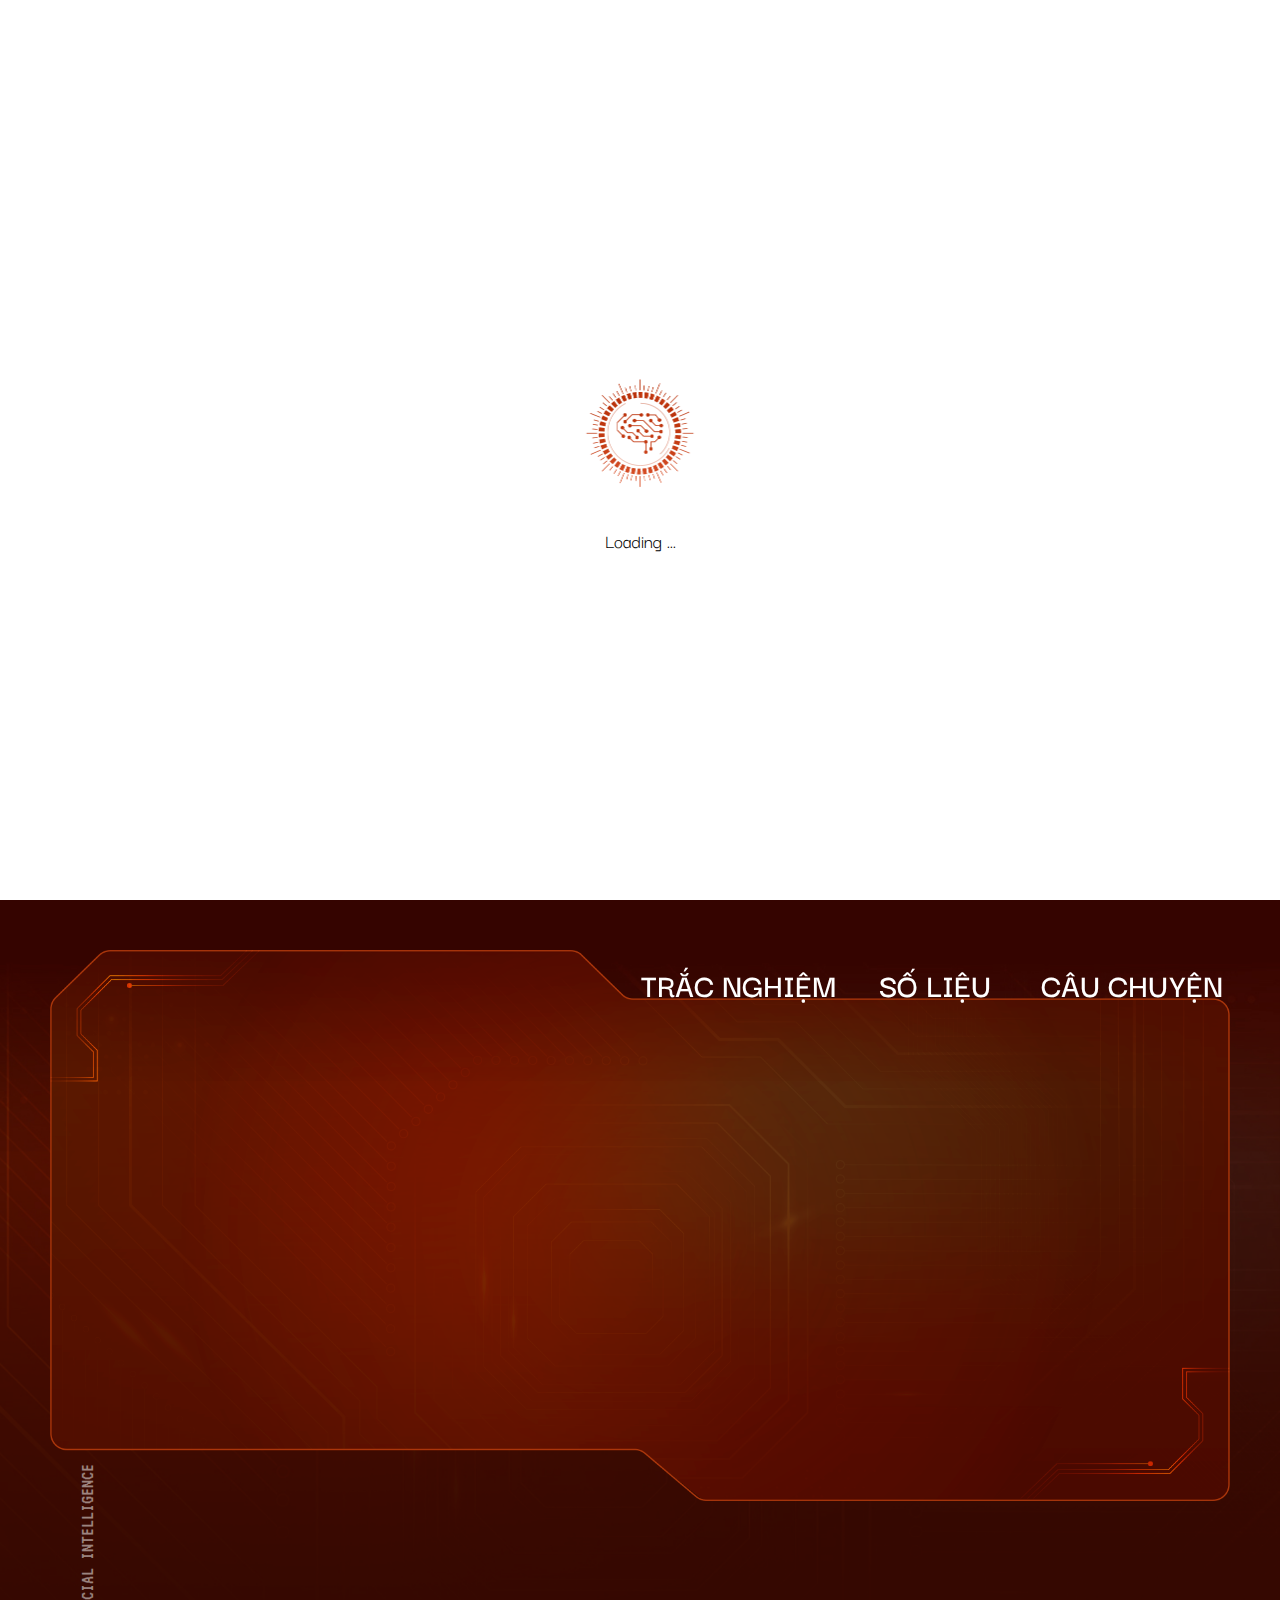
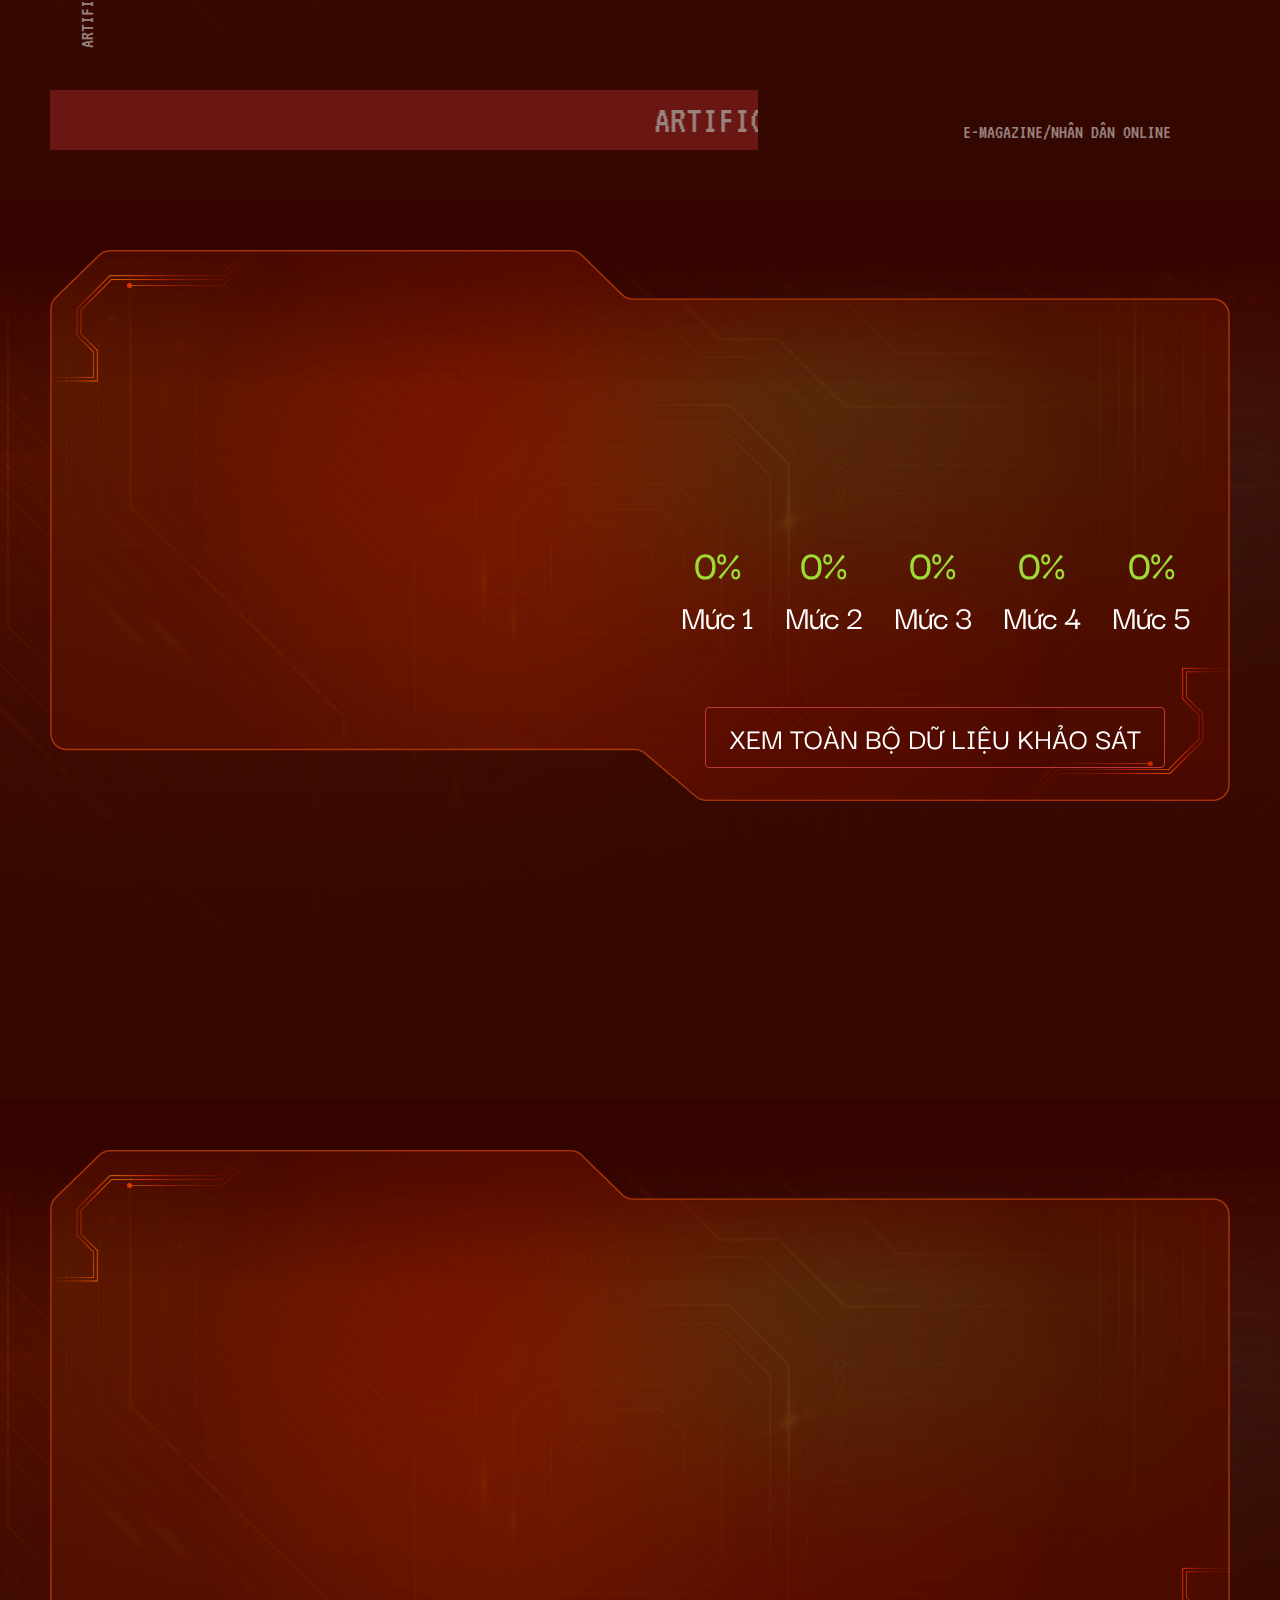
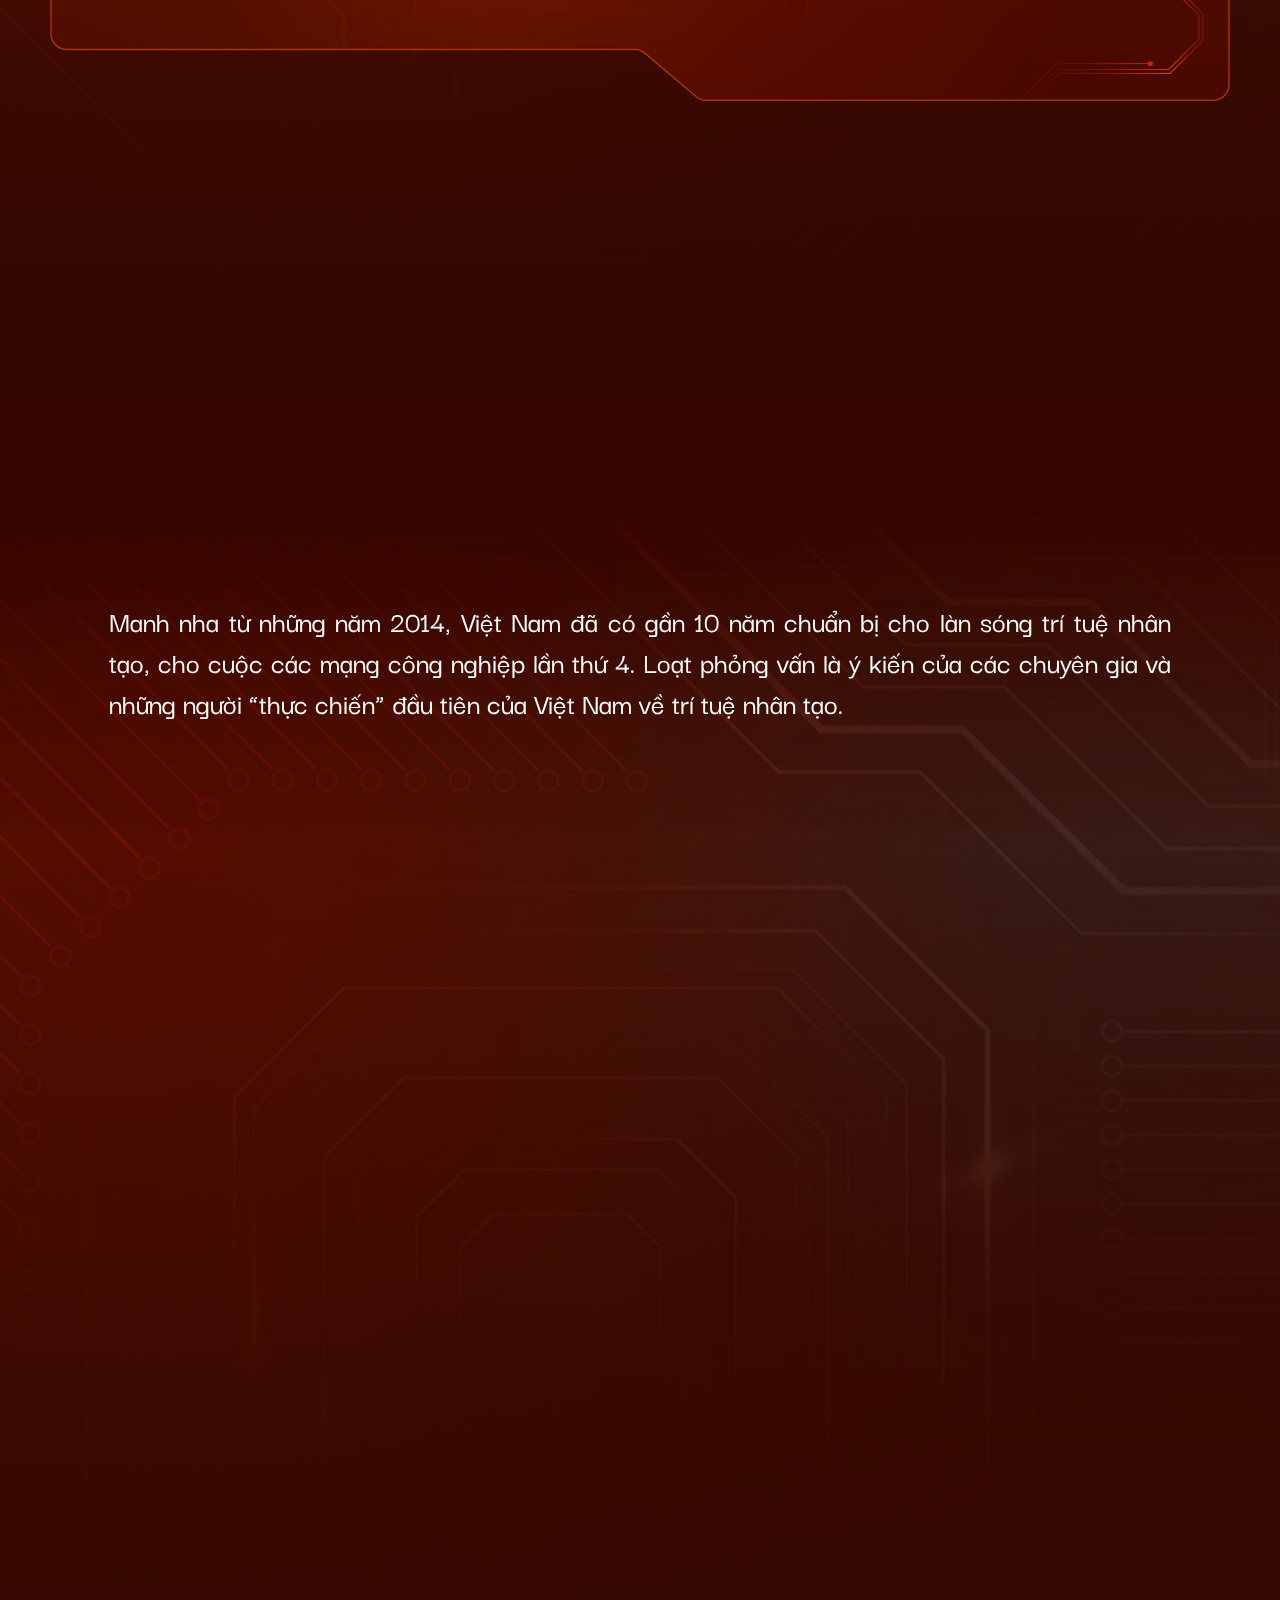
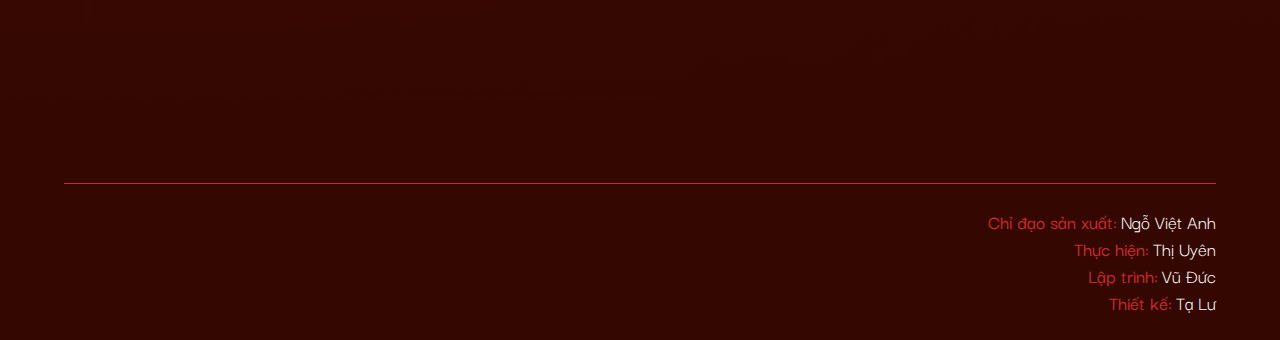
<file: index.html>
<!DOCTYPE html>
<!--[if lt IE 7]>      <html class="no-js lt-ie9 lt-ie8 lt-ie7"> <![endif]-->
<!--[if IE 7]>         <html class="no-js lt-ie9 lt-ie8"> <![endif]-->
<!--[if IE 8]>         <html class="no-js lt-ie9"> <![endif]-->
<!--[if gt IE 8]>      <html class="no-js"> <!--<![endif]-->
<html>
    <head>
        <meta charset="utf-8">
        <meta http-equiv="X-UA-Compatible" content="IE=edge">
        <title>Artificial Intelligence</title>
        <meta name="description" content="">
        <meta name="viewport" content="width=device-width, initial-scale=1">
        <link rel="preconnect" href="https://fonts.googleapis.com">
        <link rel="shortcut icon" href="./images/favicon.ico" type="image/x-icon">
        <link rel="preconnect" href="https://fonts.gstatic.com" crossorigin>
        <link href="https://fonts.googleapis.com/css2?family=Darker+Grotesque:wght@300;400;500;700&display=swap" rel="stylesheet">
        <link rel="stylesheet" href="https://unpkg.com/aos@next/dist/aos.css" />
        <link rel="stylesheet" href="css/font.css">
        <link rel="stylesheet" href="css/style.css">
        <link rel="stylesheet" href="css/responsive.css">
        <meta property="og:image" content="https://nhandan.vn/megastory/tri-tue-nhan-tao-viet-nam/images/cover.jpg" />
        <meta property="og:image:type" content="image/jpeg" />
        <meta property="og:image:width" content="600" />
        <meta property="og:image:height" content="315" />
        <meta property="og:image:alt" content="Artificial Intelligence" />
        
    </head>
    <body>
        <!--[if lt IE 7]>
            <p class="browsehappy">You are using an <strong>outdated</strong> browser. Please <a href="#">upgrade your browser</a> to improve your experience.</p>
        <![endif]-->

        
        <div class="loading ld">
            <div id="loading">
                <img id="brain" src="./images/Brain.png" alt="">
                <img id="circle" src="./images/Circle.png" alt="">
                <span class="ld">Loading ...</span>
            </div>
        </div>
        <div class="loading click" onclick="start()">
            <div id="loading">
                <img id="brain" src="./images/Brain.png" alt="">
                <img id="circle" src="./images/Circle.png" alt="">
                <span class="click">Click để bắt đầu</span>
            </div>
        </div>

        <div class="music">
            <img id="pause" src="./images/pause.svg" alt="">
            <img id="play" src="./images/play.svg" alt="">

            <div id="fb-root"></div>
            <script async defer crossorigin="anonymous"
                src="https://connect.facebook.net/vi_VN/sdk.js#xfbml=1&version=v14.0&appId=1670362423264322&autoLogAppEvents=1"
                nonce="Qkr5bZrW"></script>
            <div class="fb-share-button" data-href="https://nhandan.vn/megastory/tri-tue-nhan-tao-viet-nam/" data-layout="button_count"
                data-size="small"><a target="_blank"
                    href="https://www.facebook.com/sharer/sharer.php?u=https%3A%2F%2Fnhandan.vn%2Fmegastory%2Ftri-tue-nhan-tao-viet-nam%2F&amp;src=sdkpreparse"
                    class="fb-xfbml-parse-ignore">Share</a></div>
        </div>
        <div class=""></div>
        <div class="layout l1">
            

            <div class="wrapper">
                <img src="./images/box.png" class="layout-bg l1" alt="" srcset="">
                <div class="abso-1">Artificial Intelligence</div>
                <div class="abso-2">E-MAGAZINE/NHÂN DÂN ONLINE</div>
                <marquee class="abso-3" scrollamount="10">Artificial Intelligence . Trí tuệ nhân tạo . Artificial Intelligence . Trí tuệ nhân tạo . Artificial Intelligence . Trí tuệ nhân tạo</marquee>

                <div class="wrapper-content l1">
                    <div class="header">
                        <div class="menu">
                            <div class="menu-item"><a href="#tracnghiem" class="text">Trắc nghiệm</a></div>
                            <div class="menu-item"><a href="#solieu" class="text">Số liệu</a></div>
                            <div class="menu-item"><a href="#cauchuyen" class="text">Câu chuyện</a></div>
                        </div>
                    </div>

                    <div class="body-content">
                        <div class="body-left">
                            <div>
                                <div class="title-p1" data-aos="fade-up" data-aos-duration="1000">Trí tuệ</div>
                                <div class="title-p1" data-aos="fade-up" data-aos-duration="1500">Nhân tạo</div>
                                <div class="title-p1 p2" data-aos="fade-up" data-aos-duration="2000">Việt Nam</div>
                            </div>
                        </div>
                        <div class="body-right">
                            <img src="./images/a2.png" class="image-1" data-aos="zoom-in" data-aos-duration="1000" alt="" srcset="">
                            <img src="./images/a1.png" class="image-2" data-aos="zoom-in" data-aos-duration="1500" alt="" srcset="">
                        </div>
                    </div>
                </div>
            </div>
        </div>
        
        <div class="layout l2" id="tracnghiem">

            <div class="wrapper">
                <img src="./images/box.png" class="layout-bg" alt="" srcset="">

                <div class="wrapper-content l2 wrapper-2">
                    <div class="body-content l2">
                        <div class="body-title l2" data-aos="fade-up" data-aos-duration="1000">Trắc nghiệm</div>
                        <div class="body-left l2">
                            <div class="title-survey" data-aos="fade-up" data-aos-duration="1500">Đánh giá mức độ từ 1 - 5</div>
                            <div id="question-survey" class="question-survey l2" data-aos="fade-up" data-aos-duration="2000">Bạn hiểu rõ trí tuệ nhân tạo là gì?</div>
                            <div class="survey">
                                <div class="survey-item" data-aos="fade-up" data-aos-duration="2000"><img src="./images/sad.png" alt=""></div>
                                <div class="survey-item" data-aos="fade-up" data-aos-duration="2000"><div data-id="0" class="item-choose active"></div></div>
                                <div class="survey-item" data-aos="fade-up" data-aos-duration="2000"><div data-id="1" class="item-choose"></div></div>
                                <div class="survey-item" data-aos="fade-up" data-aos-duration="2000"><div data-id="2" class="item-choose"></div></div>
                                <div class="survey-item" data-aos="fade-up" data-aos-duration="2000"><div data-id="3" class="item-choose"></div></div>
                                <div class="survey-item" data-aos="fade-up" data-aos-duration="2000"><div data-id="4" class="item-choose"></div></div>
                                <div class="survey-item" data-aos="fade-up" data-aos-duration="2000"><img src="./images/happy.png" alt=""></div>
                            </div>
                            <div id="submitSurvey" class="button-survey" data-aos="fade-up" data-aos-duration="2000" onclick="submitSurvey()">
                                <span>Gửi</span>
                                <div class="loader"></div>
                            </div>
                            <div id="nextSurvey" class="button-survey" data-aos="fade-up" data-aos-duration="2000" onclick="nextSurvey()">Tiếp</div>
                        </div>
                        <div class="body-right l2">
                            <div class="chart">
                                <div class="chart-item">
                                    <div class="chart-percent">0%</div>
                                    <div class="chart-value"></div>
                                    <div class="chart-title">Mức 1</div>
                                </div>
                                <div class="chart-item">
                                    <div class="chart-percent">0%</div>
                                    <div class="chart-value"></div>
                                    <div class="chart-title">Mức 2</div>
                                </div>
                                <div class="chart-item">
                                    <div class="chart-percent">0%</div>
                                    <div class="chart-value"></div>
                                    <div class="chart-title">Mức 3</div>
                                </div>
                                <div class="chart-item">
                                    <div class="chart-percent">0%</div>
                                    <div class="chart-value"></div>
                                    <div class="chart-title">Mức 4</div>
                                </div>
                                <div class="chart-item">
                                    <div class="chart-percent">0%</div>
                                    <div class="chart-value"></div>
                                    <div class="chart-title">Mức 5</div>
                                </div>
                            </div>
                            <a target="_blank" href="khaosat.html" class="chart-button">Xem toàn bộ dữ liệu khảo sát</a>
                        </div>
                    </div>
                </div>
            </div>
        </div>

        <div class="layout l3" id="solieu">
            

            <div class="wrapper">
                <img src="./images/box.png" class="layout-bg" alt="" srcset="">

                <div class="wrapper-content l3 wrapper-2">
                    <div class="body-content l3">
                        <div class="body-title l3" data-aos="fade-up" data-aos-duration="1000">Số liệu</div>
                        <div class="body-left">
                            <div class="wrapper-data" data-aos="fade-up" data-aos-duration="1500">
                                <div class="title-data">Năm 2022</div>
                                <div class="data">
                                    <div class="data-item">
                                        <img src="./images/sl1.png" alt="" srcset="">
                                        <div class="data-item-info">
                                            <div class="info-content">Doanh thu lĩnh vực</div>
                                            <div class="info-content">Công nghệ thông tin</div>
                                            <div class="info-number">148 tỷ USD</div>
                                            <div class="info-more">(tăng 8,7% so với năm 2021)</div>
                                        </div>
                                    </div>
                                    <div class="data-item">
                                        <img src="./images/sl2.png" alt="" srcset="">
                                        <div class="data-item-info">
                                            <div class="info-content">Số lượng doanh nghiệp</div>
                                            <div class="info-content">công nghệ số đăng kí</div>
                                            <div class="info-number">70.000</div>
                                            <div class="info-more">(tăng 9,5% so với năm 2021)</div>
                                        </div>
                                    </div>
                                </div>
                            </div>
                            <div class="wrapper-data" data-aos="fade-up" data-aos-duration="1500">
                                <div class="title-data">Ước tính</div>
                                <div class="data">
                                    <div class="data-item">
                                        <img src="./images/sl3.png" alt="" srcset="">
                                        <div class="data-item-info">
                                            <div class="info-content">Doanh thu lĩnh vực</div>
                                            <div class="info-content">Công nghệ thông tin</div>
                                            <div class="info-number">148 tỷ USD</div>
                                            <div class="info-more">(tăng 8,7% so với năm 2021)</div>
                                        </div>
                                    </div>
                                    <div class="data-item sl1">
                                        <img src="./images/sl0.png" alt="" srcset="">
                                        <div class="data-item-info sl1">
                                            <div class="info-number">&lt;2000 người</div>
                                            <div class="info-content">trong lĩnh vực</div>
                                            <div class="info-content">liên quan đến AI</div>
                                            <div class="info-number">&lt;300 người</div>
                                            <div class="info-content">được coi là</div>
                                            <div class="info-content">chuyên gia về AI</div>
                                        </div>
                                    </div>
                                </div>
                            </div>
                        </div>
                        <div class="body-right">
                            <div class="wrapper-data" data-aos="fade-up" data-aos-duration="1500">
                                <div class="title-data">Phấn đấu đến năm 2025</div>
                                <div class="data">
                                    <div class="data-item">
                                        <img src="./images/sl4.png" alt="" srcset="">
                                        <div class="data-item-info">
                                            <div class="info-content">Kinh tế số</div>
                                            <div class="info-content">chiếm khoảng</div>
                                            <div class="info-number">20% GDP</div>
                                            <div class="info-more"></div>
                                        </div>
                                    </div>
                                    <div class="data-item">
                                        <img src="./images/sl5.png" alt="" srcset="">
                                        <div class="data-item-info">
                                            <div class="info-content">Tỷ trọng kinh tế số trong</div>
                                            <div class="info-content">từng ngành, lĩnh vực đạt</div>
                                            <div class="info-number">tối thiếu 10%</div>
                                            <div class="info-more"></div>
                                        </div>
                                    </div>
                                </div>
                            </div>
                            <div class="wrapper-data" data-aos="fade-up" data-aos-duration="1500">
                                <div class="title-data">Chỉ số sẵn sáng AI của chính phủ năm 2022</div>
                                <div class="data">
                                    <div class="data-item">
                                        <img src="./images/sl6.png" alt="" srcset="">
                                        <div class="data-item-info sl2">
                                            <div class="info-content">Xếp hạng toàn cầu</div>
                                            <div class="info-number">55/181</div>
                                        </div>
                                    </div>
                                    <div class="data-item">
                                        <img src="./images/sl7.png" alt="" srcset="">
                                        <div class="data-item-info sl2">
                                            <div class="info-content">Xếp hạng trong ASEAN</div>
                                            <div class="info-number">6/10</div>
                                        </div>
                                    </div>
                                </div>
                            </div>
                        </div>
                    </div>
                </div>
            </div>
        </div>
        
        <div class="layout ll" id="cauchuyen">
            

            <div class="wrapper">
                <div class="wrapper-content wrapper-3">
                    <div class="body-content l4">
                        <div class="body-title l4" data-aos="fade-up" data-aos-duration="1000">Câu chuyện</div>
                        <div class="story">
                            <div class="svg-title">Manh nha từ những năm 2014, Việt Nam đã có gần 10 năm chuẩn bị cho làn sóng trí tuệ nhân tạo, cho cuộc các mạng công nghiệp lần thứ 4. Loạt phỏng vấn là ý kiến của các chuyên gia và những người “thực chiến” đầu tiên của Việt Nam về trí tuệ nhân tạo.</div>
                        
                            <a target="_blank" href="https://special.nhandan.vn/viettel-tri-tue-nhan-tao/index.html" data-aos="fade-up" data-aos-duration="1000" class="story-item">
                                <div class="story-item-img">
                                    <img src="./images/nv/1.png" alt="" srcset="">
                                </div>
                                <div class="story-title">
                                    <div class="story-40">Nguyễn Mạnh Quý</div>
                                    <div class="story-30">Giám đốc Viettel Cyberspace</div>
                                </div>
                            </a>
                            <a target="_blank" href="https://special.nhandan.vn/microsoft-tri-tue-nhan-tao/index.html" data-aos="fade-up" data-aos-duration="1000"  class="story-item">
                                <div class="story-item-img">
                                    <img src="./images/nv/2.png" alt="" srcset="">
                                </div>
                                <div class="story-title">
                                    <div class="story-40">Phùng Việt Thắng</div>
                                    <div class="story-30">Giám đốc Kinh doanh, Khối khu vực công và doanh nghiệp lớn</div>
                                    <div class="story-30">Microsoft Việt Nam</div>
                                </div>
                            </a>
                            <a target="_blank" href="https://special.nhandan.vn/bkav-tri-tue-nhan-tao/index.html" data-aos="fade-up" data-aos-duration="1000" class="story-item">
                                <div class="story-item-img">
                                    <img src="./images/nv/3.png" alt="" srcset="">
                                </div>
                                <div class="story-title">
                                    <div class="story-40">Nguyễn Tử Quảng</div>
                                    <div class="story-30">Tổng Giám đốc BKAV</div>
                                </div>
                            </a>
                            <a target="_blank" href="https://special.nhandan.vn/tri-tue-nhan-tao-vin-big-data/index.html" data-aos="fade-up" data-aos-duration="1000" class="story-item">
                                <div class="story-item-img">
                                    <img src="./images/nv/4.png" alt="" srcset="">
                                </div>
                                <div class="story-title">
                                    <div class="story-40">Đào Đức Minh</div>
                                    <div class="story-30">Tổng Giám đốc Công ty Cổ phần VinBigData</div>
                                </div>
                            </a>
                            <a target="_blank" href="https://special.nhandan.vn/vinai-tri-tue-nhan-tao/index.html" data-aos="fade-up" data-aos-duration="1000" class="story-item">
                                <div class="story-item-img">
                                    <img src="./images/nv/5.png" alt="" srcset="">
                                </div>
                                <div class="story-title">
                                    <div class="story-40">Bùi Hải Hưng</div>
                                    <div class="story-30">Tổng Giám đốc Công ty VinAI</div>
                                </div>
                            </a>
                            <a target="_blank" href="https://special.nhandan.vn/tri-tue-nhan-tao-viet-nam/index.html" data-aos="fade-up" data-aos-duration="1000" class="story-item">
                                <div class="story-item-img">
                                    <img src="./images/nv/6.png" alt="" srcset="">
                                </div>
                                <div class="story-title">
                                    <div class="story-40">Trí tuệ nhân tạo Việt Nam</div>
                                </div>
                            </a>
                        </div>

                    </div>
                    
                </div>
            </div>

            <div class="footer">
                <div class="ft">
                    <div class="ft-name">Chỉ đạo sản xuất:</div>
                    <div class="ft-value">Ngỗ Việt Anh</div>
                </div>
                <div class="ft">
                    <div class="ft-name">Thực hiện:</div>
                    <div class="ft-value">Thị Uyên</div>
                </div>
                <div class="ft">
                    <div class="ft-name">Lập trình:</div>
                    <div class="ft-value">Vũ Đức</div>
                </div>
                <div class="ft">
                    <div class="ft-name">Thiết kế:</div>
                    <div class="ft-value">Tạ Lư</div>
                </div>
            </div>
        </div>



        

        <script src="https://cdnjs.cloudflare.com/ajax/libs/jquery/3.6.0/jquery.min.js"></script>
        <script src="https://unpkg.com/aos@next/dist/aos.js"></script>
        <script src="https://d3js.org/d3.v4.min.js"></script>
        <script src="js/script.js" async defer></script>
    </body>
</html>
</file>
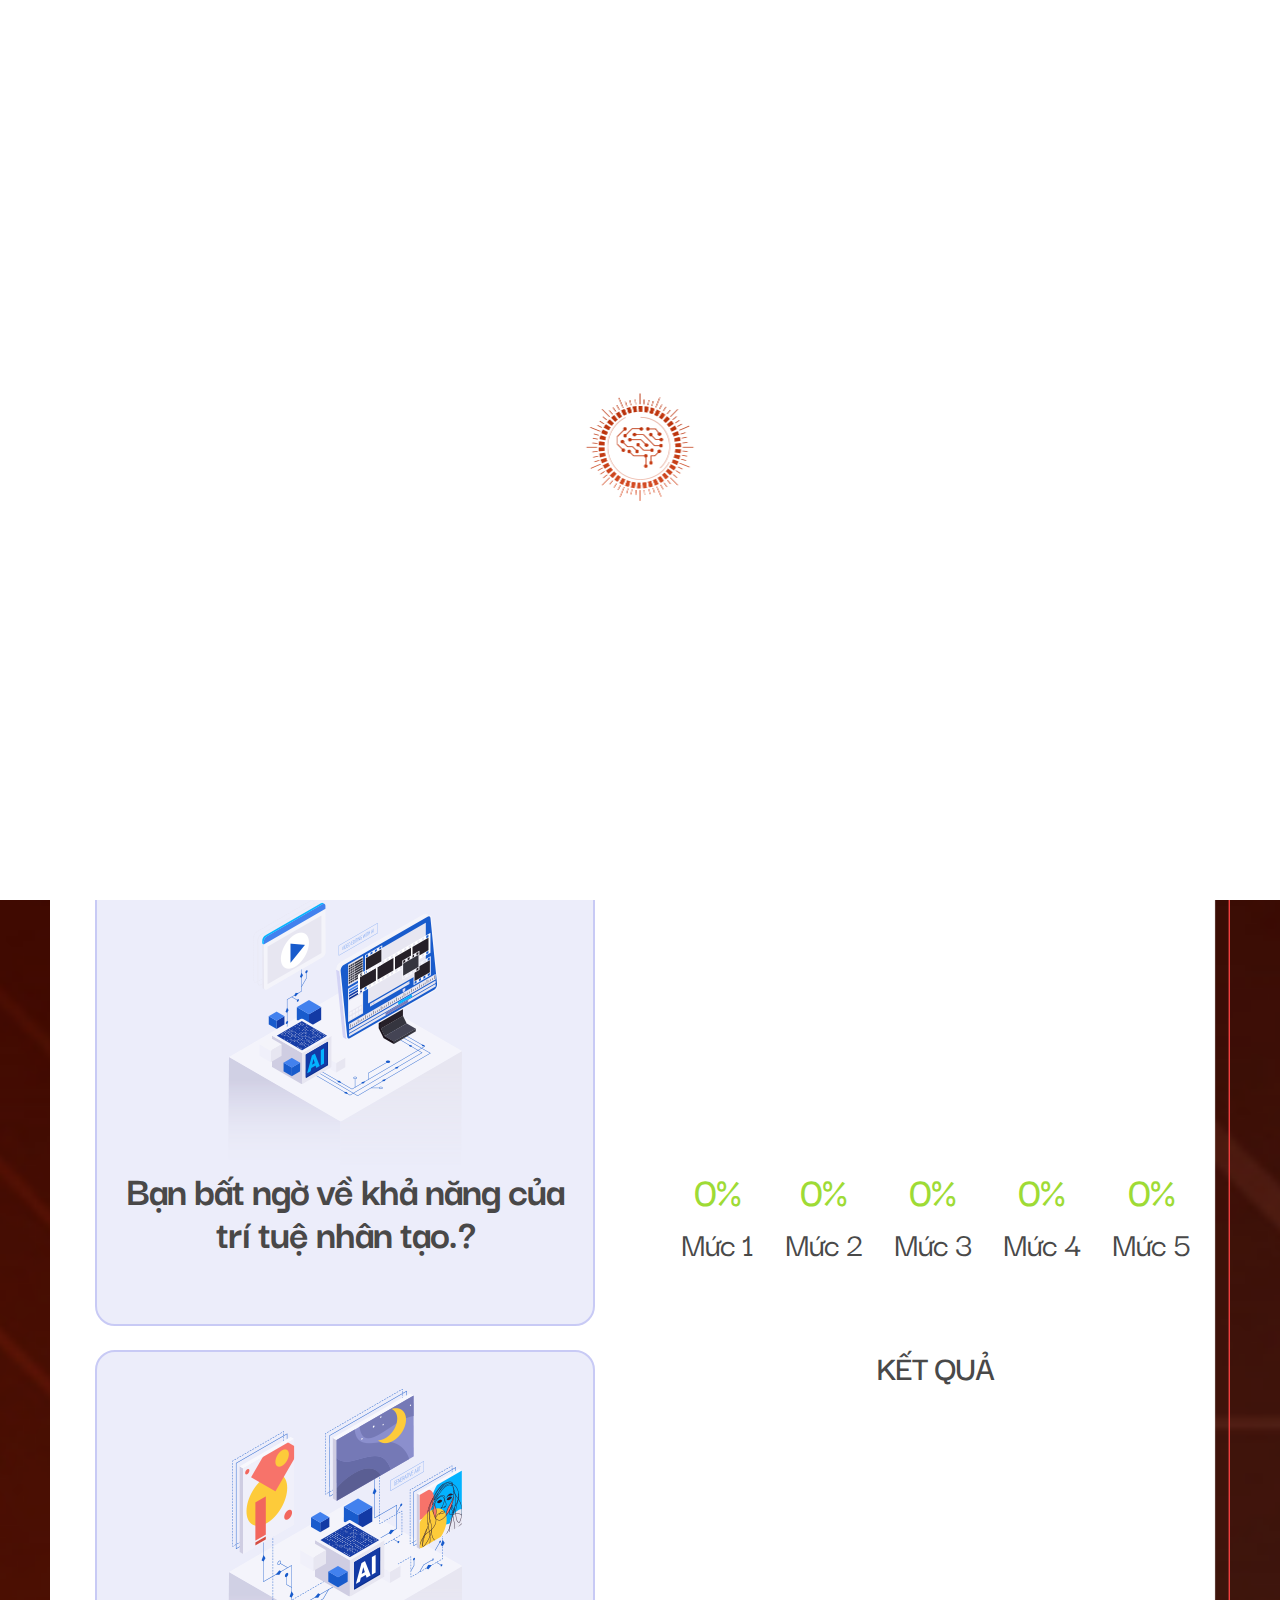
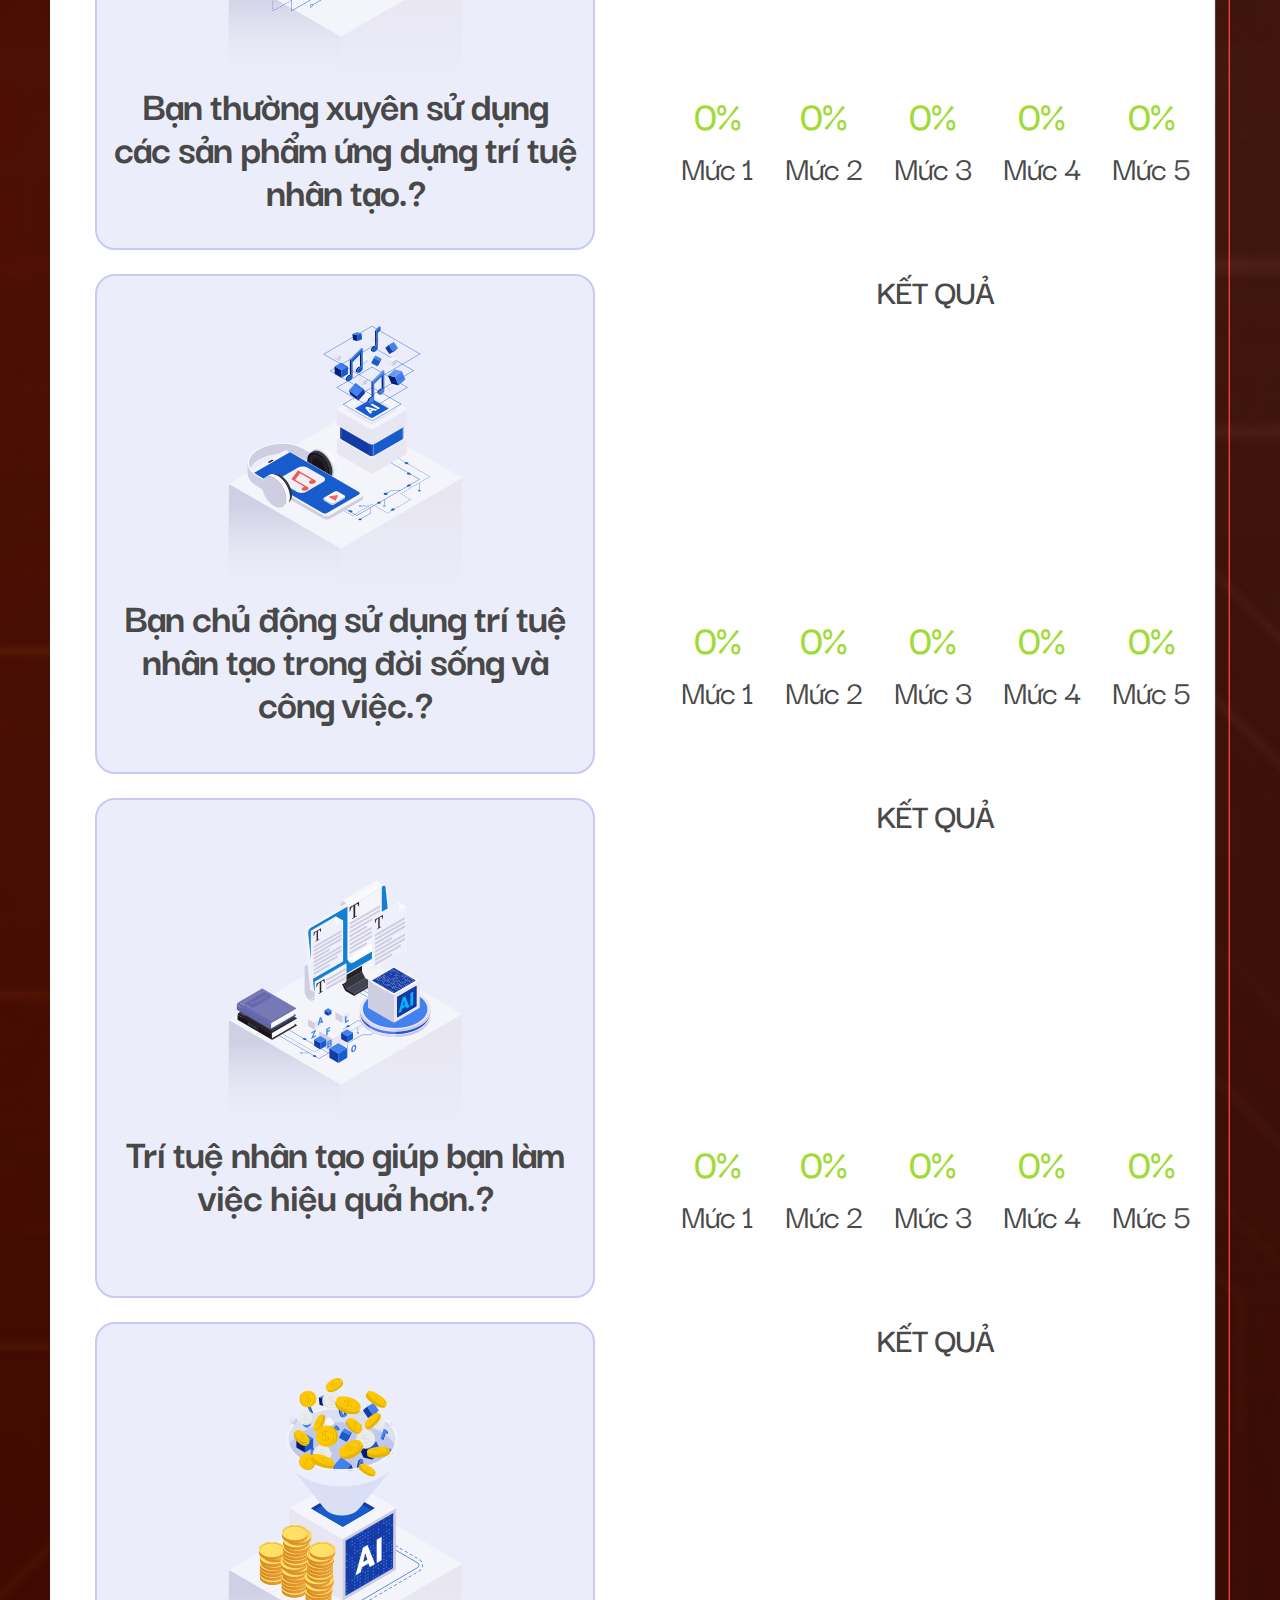
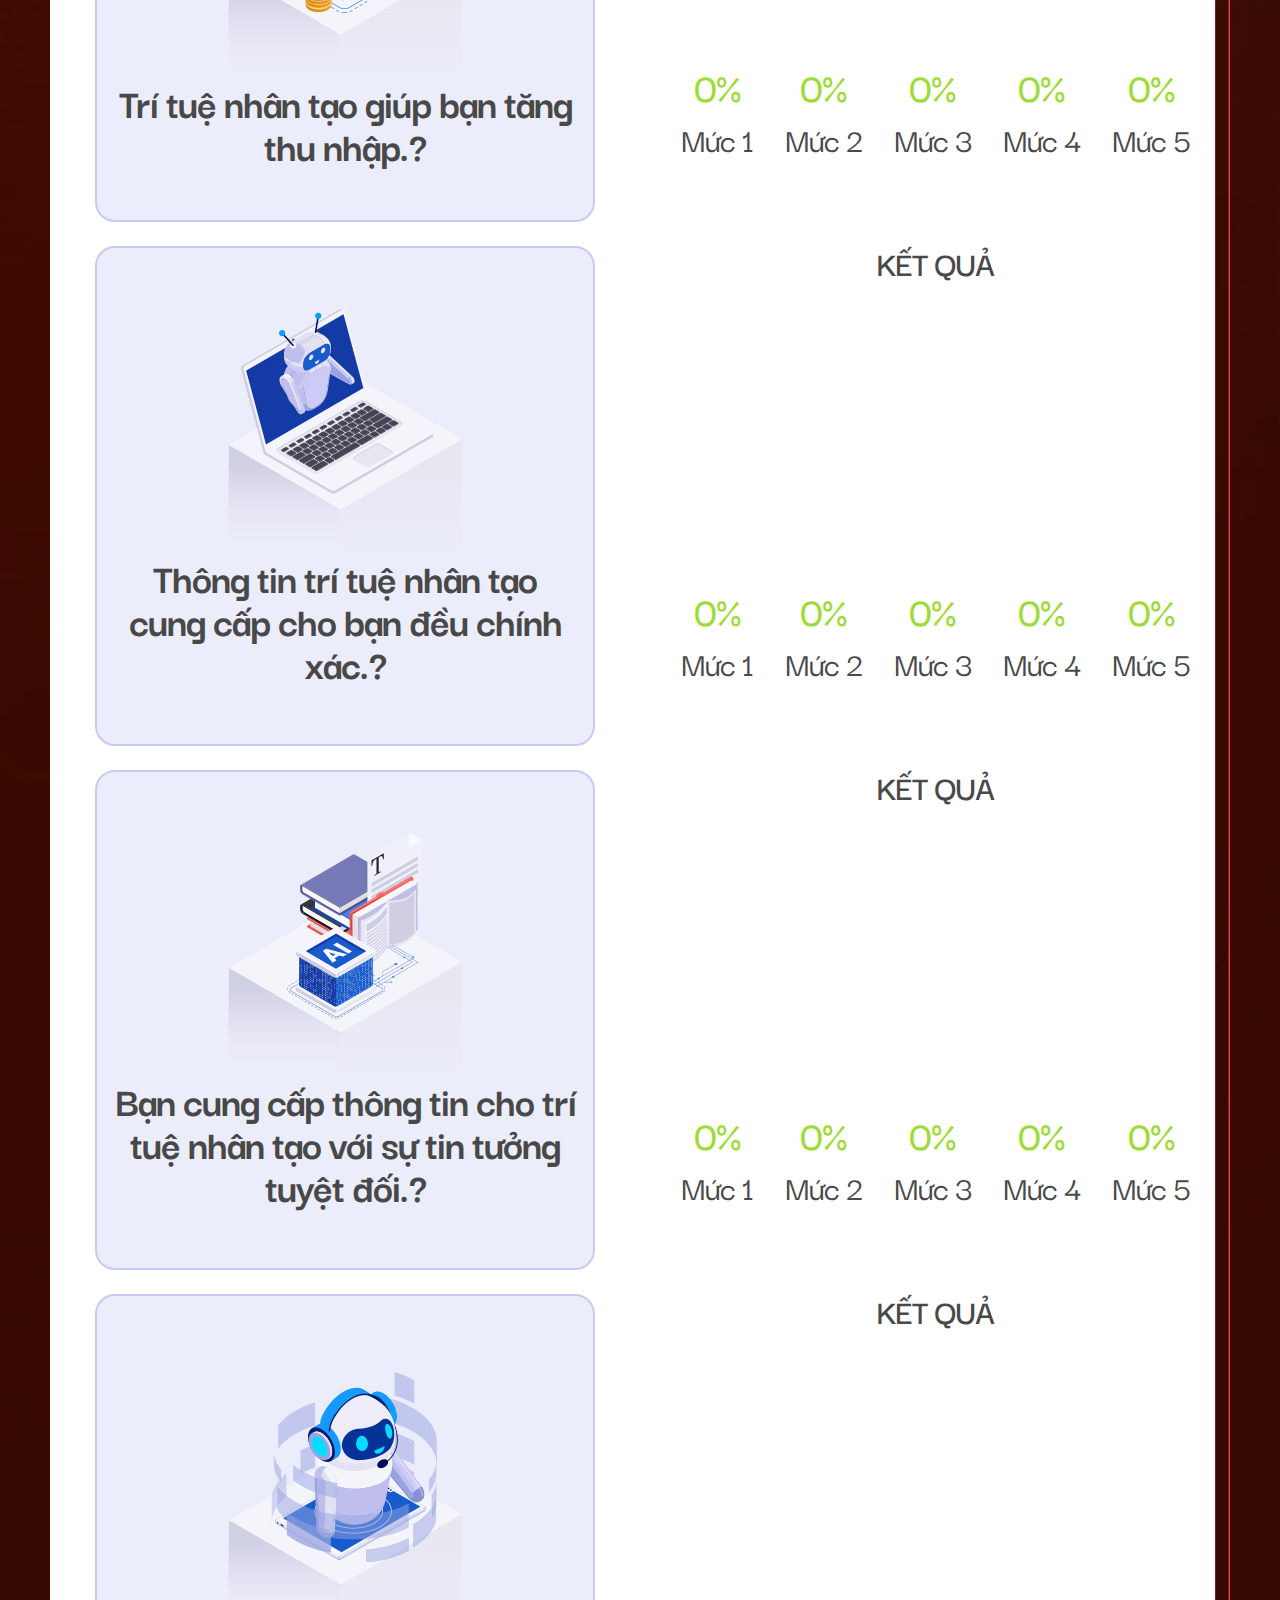
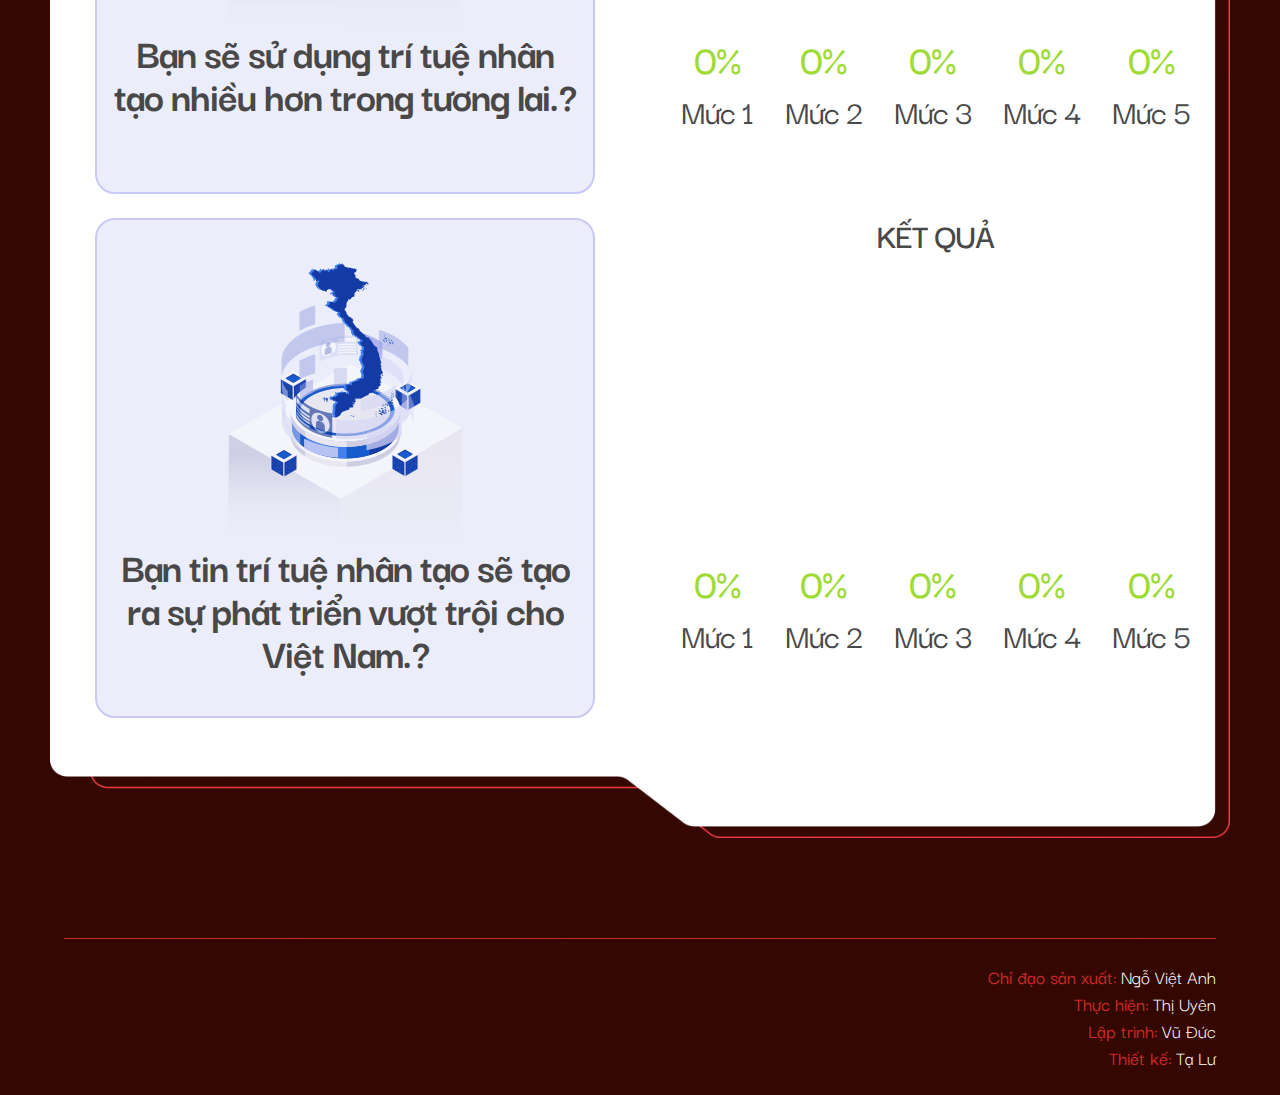
<file: khaosat.html>
<!DOCTYPE html>
<!--[if lt IE 7]>      <html class="no-js lt-ie9 lt-ie8 lt-ie7"> <![endif]-->
<!--[if IE 7]>         <html class="no-js lt-ie9 lt-ie8"> <![endif]-->
<!--[if IE 8]>         <html class="no-js lt-ie9"> <![endif]-->
<!--[if gt IE 8]>      <html class="no-js"> <!--<![endif]-->
<html>
    <head>
        <meta charset="utf-8">
        <meta http-equiv="X-UA-Compatible" content="IE=edge">
        <title>Artificial Intelligence</title>
        <meta name="description" content="">
        <meta name="viewport" content="width=device-width, initial-scale=1">
        <link rel="preconnect" href="https://fonts.googleapis.com">
        <link rel="preconnect" href="https://fonts.gstatic.com" crossorigin>
        <link href="https://fonts.googleapis.com/css2?family=Darker+Grotesque:wght@300;400;500;700&display=swap" rel="stylesheet">
        <link rel="stylesheet" href="https://unpkg.com/aos@next/dist/aos.css" />
        <link rel="stylesheet" href="css/font.css">
        <link rel="stylesheet" href="css/style.css">
        <link rel="stylesheet" href="css/responsive.css">
    </head>
    <body>
        <!--[if lt IE 7]>
            <p class="browsehappy">You are using an <strong>outdated</strong> browser. Please <a href="#">upgrade your browser</a> to improve your experience.</p>
        <![endif]-->

        <div class="loading">
            <div id="loading">
                <img id="brain" src="./images/Brain.png" alt="">
                <img id="circle" src="./images/Circle.png" alt="">
            </div>
        </div>
        
        
        <div class="layout l5" id="khaosat">
            <div class="body-title l5">TOÀN BỘ DỮ LIỆU KHẢO SÁT</div>

            <div class="wrapper">
                <img class="bg l5" src="./images/ks/bg.png" alt="" srcset="">
                <div class="wrapper-content l5 wrapper-2">
                    <div class="body-content l5 c1">
                        <div class="body-left l5">
                            <div class="box-shape">
                                <img src="./images/ks/1.png" alt="" srcset="">
                                <div class="q-ks">Bạn biết rõ định nghĩa về trí tuệ nhân tạo.?</div>
                            </div>
                        </div>
                        <div class="body-right l5">
                            <div class="b-result">KẾT QUẢ</div>
                            <div class="chart l5">
                                <div class="chart-item">
                                    <div class="chart-percent">0%</div>
                                    <div class="chart-value"></div>
                                    <div class="chart-title">Mức 1</div>
                                </div>
                                <div class="chart-item">
                                    <div class="chart-percent">0%</div>
                                    <div class="chart-value"></div>
                                    <div class="chart-title">Mức 2</div>
                                </div>
                                <div class="chart-item">
                                    <div class="chart-percent">0%</div>
                                    <div class="chart-value"></div>
                                    <div class="chart-title">Mức 3</div>
                                </div>
                                <div class="chart-item">
                                    <div class="chart-percent">0%</div>
                                    <div class="chart-value"></div>
                                    <div class="chart-title">Mức 4</div>
                                </div>
                                <div class="chart-item">
                                    <div class="chart-percent">0%</div>
                                    <div class="chart-value"></div>
                                    <div class="chart-title">Mức 5</div>
                                </div>
                                <div class="dashed">
                                    <div class="hr h0"></div>
                                    <div class="hr h1"></div>
                                    <div class="hr h2"></div>
                                    <div class="hr h3"></div>
                                    <div class="hr h4"></div>
                                    <div class="hr h5"></div>
                                    <div class="hr h6"></div>
                                    <div class="hr h7"></div>
                                    <div class="hr h8"></div>
                                    <div class="hr h9"></div>
                                    <div class="hr h10"></div>
                                </div>
                            </div>
                        </div>
                    </div>
                    <div class="body-content l5 c2">
                        <div class="body-left l5">
                            <div  class="box-shape">
                                <img src="./images/ks/2.png" alt="" srcset="">
                                <div class="q-ks">Bạn bất ngờ về khả năng của trí tuệ nhân tạo.?</div>
                            </div>
                        </div>
                        <div class="body-right l5">
                            <div class="b-result">KẾT QUẢ</div>
                            <div class="chart l5">
                                <div class="chart-item">
                                    <div class="chart-percent">0%</div>
                                    <div class="chart-value"></div>
                                    <div class="chart-title">Mức 1</div>
                                </div>
                                <div class="chart-item">
                                    <div class="chart-percent">0%</div>
                                    <div class="chart-value"></div>
                                    <div class="chart-title">Mức 2</div>
                                </div>
                                <div class="chart-item">
                                    <div class="chart-percent">0%</div>
                                    <div class="chart-value"></div>
                                    <div class="chart-title">Mức 3</div>
                                </div>
                                <div class="chart-item">
                                    <div class="chart-percent">0%</div>
                                    <div class="chart-value"></div>
                                    <div class="chart-title">Mức 4</div>
                                </div>
                                <div class="chart-item">
                                    <div class="chart-percent">0%</div>
                                    <div class="chart-value"></div>
                                    <div class="chart-title">Mức 5</div>
                                </div>
                            </div>
                        </div>
                    </div>
                    <div class="body-content l5 c3">
                        <div class="body-left l5">
                            <div  class="box-shape">
                                <img src="./images/ks/3.png" alt="" srcset="">
                                <div class="q-ks">Bạn thường xuyên sử dụng các sản phẩm ứng dựng trí tuệ nhân tạo.?</div>
                            </div>
                        </div>
                        <div class="body-right l5">
                            <div class="b-result">KẾT QUẢ</div>
                            <div class="chart l5">
                                <div class="chart-item">
                                    <div class="chart-percent">0%</div>
                                    <div class="chart-value"></div>
                                    <div class="chart-title">Mức 1</div>
                                </div>
                                <div class="chart-item">
                                    <div class="chart-percent">0%</div>
                                    <div class="chart-value"></div>
                                    <div class="chart-title">Mức 2</div>
                                </div>
                                <div class="chart-item">
                                    <div class="chart-percent">0%</div>
                                    <div class="chart-value"></div>
                                    <div class="chart-title">Mức 3</div>
                                </div>
                                <div class="chart-item">
                                    <div class="chart-percent">0%</div>
                                    <div class="chart-value"></div>
                                    <div class="chart-title">Mức 4</div>
                                </div>
                                <div class="chart-item">
                                    <div class="chart-percent">0%</div>
                                    <div class="chart-value"></div>
                                    <div class="chart-title">Mức 5</div>
                                </div>
                            </div>
                        </div>
                    </div>
                    <div class="body-content l5 c4">
                        <div class="body-left l5">
                            <div  class="box-shape">
                                <img src="./images/ks/4.png" alt="" srcset="">
                                <div class="q-ks">Bạn chủ động sử dụng trí tuệ nhân tạo trong đời sống và công việc.?</div>
                            </div>
                        </div>
                        <div class="body-right l5">
                            <div class="b-result">KẾT QUẢ</div>
                            <div class="chart l5">
                                <div class="chart-item">
                                    <div class="chart-percent">0%</div>
                                    <div class="chart-value"></div>
                                    <div class="chart-title">Mức 1</div>
                                </div>
                                <div class="chart-item">
                                    <div class="chart-percent">0%</div>
                                    <div class="chart-value"></div>
                                    <div class="chart-title">Mức 2</div>
                                </div>
                                <div class="chart-item">
                                    <div class="chart-percent">0%</div>
                                    <div class="chart-value"></div>
                                    <div class="chart-title">Mức 3</div>
                                </div>
                                <div class="chart-item">
                                    <div class="chart-percent">0%</div>
                                    <div class="chart-value"></div>
                                    <div class="chart-title">Mức 4</div>
                                </div>
                                <div class="chart-item">
                                    <div class="chart-percent">0%</div>
                                    <div class="chart-value"></div>
                                    <div class="chart-title">Mức 5</div>
                                </div>
                            </div>
                        </div>
                    </div>
                    <div class="body-content l5 c5">
                        <div class="body-left l5">
                            <div  class="box-shape">
                                <img src="./images/ks/5.png" alt="" srcset="">
                                <div class="q-ks">Trí tuệ nhân tạo giúp bạn làm việc hiệu quả hơn.?</div>
                            </div>
                        </div>
                        <div class="body-right l5">
                            <div class="b-result">KẾT QUẢ</div>
                            <div class="chart l5">
                                <div class="chart-item">
                                    <div class="chart-percent">0%</div>
                                    <div class="chart-value"></div>
                                    <div class="chart-title">Mức 1</div>
                                </div>
                                <div class="chart-item">
                                    <div class="chart-percent">0%</div>
                                    <div class="chart-value"></div>
                                    <div class="chart-title">Mức 2</div>
                                </div>
                                <div class="chart-item">
                                    <div class="chart-percent">0%</div>
                                    <div class="chart-value"></div>
                                    <div class="chart-title">Mức 3</div>
                                </div>
                                <div class="chart-item">
                                    <div class="chart-percent">0%</div>
                                    <div class="chart-value"></div>
                                    <div class="chart-title">Mức 4</div>
                                </div>
                                <div class="chart-item">
                                    <div class="chart-percent">0%</div>
                                    <div class="chart-value"></div>
                                    <div class="chart-title">Mức 5</div>
                                </div>
                            </div>
                        </div>
                    </div>
                    <div class="body-content l5 c6">
                        <div class="body-left l5">
                            <div  class="box-shape">
                                <img src="./images/ks/6.png" alt="" srcset="">
                                <div class="q-ks">Trí tuệ nhân tạo giúp bạn tăng thu nhập.?</div>
                            </div>
                        </div>
                        <div class="body-right l5">
                            <div class="b-result">KẾT QUẢ</div>
                            <div class="chart l5">
                                <div class="chart-item">
                                    <div class="chart-percent">0%</div>
                                    <div class="chart-value"></div>
                                    <div class="chart-title">Mức 1</div>
                                </div>
                                <div class="chart-item">
                                    <div class="chart-percent">0%</div>
                                    <div class="chart-value"></div>
                                    <div class="chart-title">Mức 2</div>
                                </div>
                                <div class="chart-item">
                                    <div class="chart-percent">0%</div>
                                    <div class="chart-value"></div>
                                    <div class="chart-title">Mức 3</div>
                                </div>
                                <div class="chart-item">
                                    <div class="chart-percent">0%</div>
                                    <div class="chart-value"></div>
                                    <div class="chart-title">Mức 4</div>
                                </div>
                                <div class="chart-item">
                                    <div class="chart-percent">0%</div>
                                    <div class="chart-value"></div>
                                    <div class="chart-title">Mức 5</div>
                                </div>
                            </div>
                        </div>
                    </div>
                    <div class="body-content l5 c7">
                        <div class="body-left l5">
                            <div  class="box-shape">
                                <img src="./images/ks/7.png" alt="" srcset="">
                                <div class="q-ks">Thông tin trí tuệ nhân tạo cung cấp cho bạn đều chính xác.?</div>
                            </div>
                        </div>
                        <div class="body-right l5">
                            <div class="b-result">KẾT QUẢ</div>
                            <div class="chart l5">
                                <div class="chart-item">
                                    <div class="chart-percent">0%</div>
                                    <div class="chart-value"></div>
                                    <div class="chart-title">Mức 1</div>
                                </div>
                                <div class="chart-item">
                                    <div class="chart-percent">0%</div>
                                    <div class="chart-value"></div>
                                    <div class="chart-title">Mức 2</div>
                                </div>
                                <div class="chart-item">
                                    <div class="chart-percent">0%</div>
                                    <div class="chart-value"></div>
                                    <div class="chart-title">Mức 3</div>
                                </div>
                                <div class="chart-item">
                                    <div class="chart-percent">0%</div>
                                    <div class="chart-value"></div>
                                    <div class="chart-title">Mức 4</div>
                                </div>
                                <div class="chart-item">
                                    <div class="chart-percent">0%</div>
                                    <div class="chart-value"></div>
                                    <div class="chart-title">Mức 5</div>
                                </div>
                            </div>
                        </div>
                    </div>
                    <div class="body-content l5 c8">
                        <div class="body-left l5">
                            <div  class="box-shape">
                                <img src="./images/ks/8.png" alt="" srcset="">
                                <div class="q-ks">Bạn cung cấp thông tin cho trí tuệ nhân tạo với sự tin tưởng tuyệt đối.?</div>
                            </div>
                        </div>
                        <div class="body-right l5">
                            <div class="b-result">KẾT QUẢ</div>
                            <div class="chart l5">
                                <div class="chart-item">
                                    <div class="chart-percent">0%</div>
                                    <div class="chart-value"></div>
                                    <div class="chart-title">Mức 1</div>
                                </div>
                                <div class="chart-item">
                                    <div class="chart-percent">0%</div>
                                    <div class="chart-value"></div>
                                    <div class="chart-title">Mức 2</div>
                                </div>
                                <div class="chart-item">
                                    <div class="chart-percent">0%</div>
                                    <div class="chart-value"></div>
                                    <div class="chart-title">Mức 3</div>
                                </div>
                                <div class="chart-item">
                                    <div class="chart-percent">0%</div>
                                    <div class="chart-value"></div>
                                    <div class="chart-title">Mức 4</div>
                                </div>
                                <div class="chart-item">
                                    <div class="chart-percent">0%</div>
                                    <div class="chart-value"></div>
                                    <div class="chart-title">Mức 5</div>
                                </div>
                            </div>
                        </div>
                    </div>
                    <div class="body-content l5 c9">
                        <div class="body-left l5">
                            <div  class="box-shape">
                                <img src="./images/ks/9.png" alt="" srcset="">
                                <div class="q-ks">Bạn sẽ sử dụng trí tuệ nhân tạo nhiều hơn trong tương lai.?</div>
                            </div>
                        </div>
                        <div class="body-right l5">
                            <div class="b-result">KẾT QUẢ</div>
                            <div class="chart l5">
                                <div class="chart-item">
                                    <div class="chart-percent">0%</div>
                                    <div class="chart-value"></div>
                                    <div class="chart-title">Mức 1</div>
                                </div>
                                <div class="chart-item">
                                    <div class="chart-percent">0%</div>
                                    <div class="chart-value"></div>
                                    <div class="chart-title">Mức 2</div>
                                </div>
                                <div class="chart-item">
                                    <div class="chart-percent">0%</div>
                                    <div class="chart-value"></div>
                                    <div class="chart-title">Mức 3</div>
                                </div>
                                <div class="chart-item">
                                    <div class="chart-percent">0%</div>
                                    <div class="chart-value"></div>
                                    <div class="chart-title">Mức 4</div>
                                </div>
                                <div class="chart-item">
                                    <div class="chart-percent">0%</div>
                                    <div class="chart-value"></div>
                                    <div class="chart-title">Mức 5</div>
                                </div>
                            </div>
                        </div>
                    </div>
                    <div class="body-content l5 c10">
                        <div class="body-left l5">
                            <div  class="box-shape">
                                <img src="./images/ks/10.png" alt="" srcset="">
                                <div class="q-ks">Bạn tin trí tuệ nhân tạo sẽ tạo ra sự phát triển vượt trội cho Việt Nam.?</div>
                            </div>
                        </div>
                        <div class="body-right l5">
                            <div class="b-result">KẾT QUẢ</div>
                            <div class="chart l5">
                                <div class="chart-item">
                                    <div class="chart-percent">0%</div>
                                    <div class="chart-value"></div>
                                    <div class="chart-title">Mức 1</div>
                                </div>
                                <div class="chart-item">
                                    <div class="chart-percent">0%</div>
                                    <div class="chart-value"></div>
                                    <div class="chart-title">Mức 2</div>
                                </div>
                                <div class="chart-item">
                                    <div class="chart-percent">0%</div>
                                    <div class="chart-value"></div>
                                    <div class="chart-title">Mức 3</div>
                                </div>
                                <div class="chart-item">
                                    <div class="chart-percent">0%</div>
                                    <div class="chart-value"></div>
                                    <div class="chart-title">Mức 4</div>
                                </div>
                                <div class="chart-item">
                                    <div class="chart-percent">0%</div>
                                    <div class="chart-value"></div>
                                    <div class="chart-title">Mức 5</div>
                                </div>
                            </div>
                        </div>
                    </div>
                </div>
            </div>

            <div class="footer">
                <div class="ft">
                    <div class="ft-name">Chỉ đạo sản xuất:</div>
                    <div class="ft-value">Ngỗ Việt Anh</div>
                </div>
                <div class="ft">
                    <div class="ft-name">Thực hiện:</div>
                    <div class="ft-value">Thị Uyên</div>
                </div>
                <div class="ft">
                    <div class="ft-name">Lập trình:</div>
                    <div class="ft-value">Vũ Đức</div>
                </div>
                <div class="ft">
                    <div class="ft-name">Thiết kế:</div>
                    <div class="ft-value">Tạ Lư</div>
                </div>
            </div>
        </div>

        

        <script src="https://cdnjs.cloudflare.com/ajax/libs/jquery/3.6.0/jquery.min.js"></script>
        <script src="https://unpkg.com/aos@next/dist/aos.js"></script>
        <script src="https://d3js.org/d3.v4.min.js"></script>
        <script src="js/script2.js" async defer></script>
    </body>
</html>
</file>
<file: css/font.css>
@font-face {
  font-family: 'VT323';
  src: url('./VT323-Regular.ttf');
}
</file>
<file: css/style.css>
* {
  font-family: 'Darker Grotesque', sans-serif;
  color: white;
}

.layout.l1 {
  margin-top: 100vh;
}

body {
  padding: 0;
  margin: 0;
}

.layout {
  background-image: url("../images/bg.png");
  width:100%;
  height:100%; 
  box-sizing:border-box;
  background-size:cover;
  background-repeat:no-repeat;
  background-position:center center;
  min-height: 100vh;
  display: flex;
  align-items: center;
  justify-content: center;
  position: relative;
}

.layout .loading {}
.layout .wrapper {
  position: relative;
  width: calc(100vw - 100px);
  min-height: calc(100vh - 100px);
}

.layout-bg {
  width: 100%;
  position: absolute;
  z-index: 2;
}

.wrapper-content {
  position: absolute;
  top: 0;
  left: 0;
  width: 100%;
  height: 100%;
  z-index: 3;
}

.wrapper-3 {
  position: relative;
}

.header {
  width: 100%;
  display: flex;
  justify-content: end;
  min-height: 8.5%;
  align-items: center;
}

.menu {
  width: 50%;
  display: flex;
}

.menu-item {
  flex: 1;
  text-align: center;
  text-transform: uppercase;
  font-size: 34px;
  color: #ffffff;
  font-weight: 600;
  display: flex;
  align-items: center;
  justify-content: center;
  cursor: pointer;
}

.menu-item .text {
  text-decoration: unset;
}

.menu-item:hover .text {
  background-image: url('../images/2.png');
  position: relative;
  width: fit-content;
  height: 50px;
}

.menu-item:hover .text::after {
  content: '';
  position: absolute;
  background-image: url('../images/3.png');
  width: 42px;
  height: 50px;
  top: 0px;
  right: -42px;
}

.menu-item:hover .text::before {
  content: '';
  position: absolute;
  background-image: url('../images/1.png');
  width: 43px;
  height: 55px;
  top: -5px;
  left: -43px;
}

.body-content {
  display: flex;
  width: 100%;
  height: calc(100% - 21%);
}

.wrapper-2 .body-content {
  height: 100%;
}


.image-1 {
  width: 100%;
  position: absolute;
}

.image-2 {
  position: absolute;
  width: 70%;
  bottom: -100px;
}

.body-left {
  width: 50%;
  height: 100%;
  display: flex;
  align-items: center;
  justify-content: center;
}

.wrapper-2 .body-left {
  flex-direction: column;
  gap: 32px;
}

.title-p1 {
  font-family: 'VT323';
  font-size: 110px;
  letter-spacing: 0px;
  text-transform: uppercase;
  color: #ffffff;
  font-weight: 700;
}

.title-p1.p2 {
  font-family: 'VT323';
  font-size: 110px;
  letter-spacing: 0px;
  text-transform: uppercase;
  color: #cc2929;
  font-weight: 700;
}
.body-right {
  width: 50%;
  display: flex;
  align-items: center;
  justify-content: center;
  position: relative;
}

.body-title {
  font-size: 80px;
  letter-spacing: -3px;
  color: #ffffff;
  font-weight: 600;
  position: absolute;
  top: 5%;
  left: 5%;
}

.wrapper-2 .body-right {
  flex-direction: column;
  height: 100%;
  gap: 32px;
}

.abso-1 {
  font-family: 'VT323';
  font-size: 20px;
  text-transform: uppercase;
  position: absolute;
  bottom: 23%;
  transform: rotate(-90deg) translateY(-55px);
  left: 0;
  opacity: 0.5;
  z-index: 3;
}

.abso-2 {
  font-family: 'VT323';
  text-transform: uppercase;
  position: absolute;
  bottom: 1%;
  right: 5%;
  opacity: 0.5;
  font-size: 20px;
  letter-spacing: 0px;
  font-weight: 400;
  z-index: 3;
}
.abso-3 {
  font-family: 'VT323';
  position: absolute;
  bottom: 0;
  left: 0;
  font-size: 40px;
  text-transform: uppercase;
  z-index: 1;
  width: 60%;
  opacity: 0.5;
  letter-spacing: 0px;
  font-weight: 400;
  background: #a02424;
  height: 60px;
  display: flex;
  align-items: center;
}

.title-survey {
  font-size: 40px;
  letter-spacing: -1px;
  color: #0f0f0f;
  font-weight: 600;
  background-image: url('../images/5.png');
  position: relative;
  width: fit-content;
  height: 50px;
}


.title-survey::after {
  content: '';
  position: absolute;
  background-image: url('../images/6.png');
  width: 42px;
  height: 50px;
  top: 0px;
  right: -42px;
}

.title-survey::before {
  content: '';
  position: absolute;
  background-image: url('../images/4.png');
  width: 43px;
  height: 55px;
  top: -5px;
  left: -43px;
}

.question-survey {
  font-size: 60px;
  letter-spacing: -2px;
  color: #ffffff;
  font-weight: 600;
  text-align: center;
}

.survey {
  display: flex;
  align-items: center;
  justify-content: center;
  gap: 16px;
  margin-top: 24px;
}

.survey-item {
  width: 74px;
  height: 74px;
}

.survey-item img {
  width: 100%;
}

.survey .item-choose {
  opacity: 0.639;
  width: 74px;
  height: 74px;
  border-radius: 50%;
  background-color: #340801;
  cursor: pointer;
}

.survey .item-choose.active {
  background-color: #9eda35;
  opacity: 1;
}

.button-survey {
  margin-top: 50px;
  width: 157px;
  height: 60px;
  border-radius: 4px;
  background-color: #cc2929;
  font-size: 30px;
  text-transform: uppercase;
  color: #ffffff;
  font-weight: 500;
  text-align: center;
  display: flex;
  align-items: center;
  justify-content: center;
  line-height: 1;
  cursor: pointer;
}

.chart-button {
  width: 458px;
  height: 59px;
  border-radius: 4px;
  border: 1px solid #bc3939;
  font-size: 31px;
  text-transform: uppercase;
  color: #ffffff;
  font-weight: 500;
  text-align: center;
  display: flex;
  align-items: center;
  justify-content: center;
  line-height: 1;
  margin-top: 36px;
  cursor: pointer;
  text-decoration: unset;
}

.chart {
  display: flex;
  gap: 32px;
}

.chart-percent {
  font-size: 43px;
  letter-spacing: -1px;
  color: #9edb35;
  font-weight: 600;
  text-align: center;
}

.chart-item {
  display: flex;
  flex-direction: column;
  justify-content: end;
}

.chart-value {
  width: 71px;
  height: 0px;
  transition: height 1.5s;
  border-radius: 8px;
  background-image: linear-gradient(180deg, rgba(158,219,53,0.9999999999999999) 0%, rgba(158,219,53,0) 100%);
}
.chart-title {
  font-size: 35px;
  letter-spacing: -1px;
  color: #ffffff;
  font-weight: 500;
  text-align: center;
}


.wrapper-data {
  display: flex;
  flex-direction: column;
  align-items: center;
}

.title-data {
  font-size: 32px;
  letter-spacing: -1px;
  text-transform: uppercase;
  color: #d33d0f;
  font-weight: 600;
  text-align: center;
  background-image: url('../images/t2.png');
  position: relative;
  height: 50px;
  display: flex;
  align-items: center;
  justify-content: center;
}

.title-data::after {
  content: '';
  position: absolute;
  background-image: url('../images/t3.png');
  width: 42px;
  height: 50px;
  top: 0px;
  right: -42px;
}

.title-data::before {
  content: '';
  position: absolute;
  background-image: url('../images/t1.png');
  width: 43px;
  height: 55px;
  top: -5px;
  left: -43px;
}

.data {
  display: flex;
  gap: 16px;
}

.data-item {
  position: relative;
  width: 350px;
  border-radius: 19px;
  zoom: 0.8;
}

.data-item.sl1 {
  display: flex;
  align-items: center;
}

.data-item.sl1 img {
  width: 25px;
  height: 290px;
}

.data-item img {
  width: 100%;
}

.data-item-info {
  position: absolute;
  bottom: 50px;
  width: 100%;
}
.data-item-info.sl2 {
  bottom: -40px;
}

.data-item-info.sl1 {
  position: relative;
    display: flex;
    flex-direction: column;
    align-items: start;
    justify-content: center;
    bottom: 0;
    margin-left: 22px;
    gap: 4px;
}

.info-content {
  font-size: 33px;
  letter-spacing: -1px;
  line-height: 39px;
  color: #f9f4ea;
  font-weight: 600;
  text-align: center;
}

.info-number {
  font-size: 46px;
  letter-spacing: -1px;
  color: #afdb35;
  font-weight: 700;
  text-align: center;
}
.info-more {
  font-size: 24px;
  letter-spacing: 0px;
  line-height: 39px;
  color: #afdb35;
  font-weight: 600;
  text-align: center;
}

.story {
  padding: 0 5%;
  display: flex;
  margin-top: 200px;
  margin-bottom: 200px;
  width: 100%;
  flex-wrap: wrap;
  gap: 16px;
}

.story-40 {
  font-size: 36px;
  color: rgba(158,219,53,1);
}
.story-30 {
  font-size: 30px;
  color: rgba(158,219,53,1);
}

.story-item {
  width: calc(50% - 16px);
  display: flex;
  gap: 16px;
  text-decoration: unset;
}

.story-item-img {
  width: 373px;
  height: 260px;
  border-radius: 22px;
  /* background-color: #000000; */
  border: 2px solid #bc3939;
  overflow: hidden;
}

.story-item-img img {
  width: 100%;
  box-sizing: border-box;
}

.story-title {
  font-size: 50px;
  letter-spacing: -1px;
  color: #f9f4ea;
  font-weight: 600;
  max-width: 50%;
}

.body-svg {
  position: absolute;
  top: 150px;
  display: flex;
  align-items: center;
  justify-content: center;
  width: 100%;
}

.svg-left {
  flex: 1;
}

.svg-title {
  font-size: 30px;
  font-weight: 500;
  margin-bottom: 20px;    
  text-align: justify;
}

.svg-show {
  margin-bottom: 20px;
}

.svg-t {
  font-size: 22px;
  font-weight: 600;
}

.svg {
  /* position: absolute;
  top: 100px; */
  display: flex;
  align-items: center;
  justify-content: center;
  flex: 1;
}

.music {
  position: fixed;
  top: 10px;
  left: 10px;
  z-index: 10;
}

.music img {
  width: 20px;
  cursor: pointer;
}

.loader {
  border: 4px solid #f3f3f3;
  border-radius: 50%;
  border-top: 4px solid #3498db;
  width: 20px;
  height: 20px;
  -webkit-animation: spin 2s linear infinite; /* Safari */
  animation: spin 2s linear infinite;
}

/* Safari */
@-webkit-keyframes spin {
  0% { -webkit-transform: rotate(0deg); }
  100% { -webkit-transform: rotate(360deg); }
}

@keyframes spin {
  0% { transform: rotate(0deg); }
  100% { transform: rotate(360deg); }
}

.loading {
  position: fixed;
  display: flex;
  align-items: center;
  justify-content: center;
  z-index: 999;
  background-color: white;
  width: 100%;
  height: 100%;
  top: 0;
}

#loading {
  position: relative;
  display: flex;
  align-items: center;
  justify-content: center;
  zoom: 0.5;
  flex-direction: column;
}

.click, .ld {
  color: black;
  font-size: 40px;
  cursor: pointer;
}

#brain {
}

#circle {
  position: absolute;
  top: 0;
  left: 0;
  -webkit-animation: spin 2s linear infinite; /* Safari */
  animation: spin 2s linear infinite;
}

.wrapper-content.l5 {
  position: relative;
  display: flex;
  flex-direction: column;
  gap: 24px;
  margin: 120px 0;
}
.layout.l5 .wrapper {
  margin-bottom: 100px;
}
.layout.l5 {
  flex-direction: column;
}

.bg.l5 {
  position: absolute;
  width: 100%;
  height: 100%;
}
.body-title.l5 {
  position: relative;
  font-size: 60px;
  letter-spacing: -2px;
  text-transform: uppercase;
  color: #f74141;
  font-weight: 700;
  font-family: "Darker Grotesque";
  text-align: center;
  margin-top: 50px;
  margin-bottom: 50px;
  left: 0;
  top: 0;
}

.box-shape {
  width: 500px;
  height: 500px;
  border-radius: 20px;
  background-color: #ecedfa;
  border: 2px solid #c8caf5;
  display: flex;
  align-items: center;
  justify-content: center;
  flex-direction: column;
  padding: 16px;
  box-sizing: border-box;
}

.q-ks {
  font-size: 43px;
  letter-spacing: -1px;
  line-height: 43px;
  color: #494848;
  font-weight: 700;
  font-family: "Darker Grotesque";
  text-align: center;
}

.b-result {
  font-size: 36px;
  letter-spacing: -1px;
  line-height: 33px;
  text-transform: uppercase;
  color: #494949;
  font-weight: 600;
  font-family: "Darker Grotesque";
  text-align: center;
}

.chart.l5 {
  min-height: 375px;
}

.l5 .chart-title {
  color: #494949;
}

.click {
  display: none;
}

.footer {
  border-top: 1px solid #cc2929;
  width: 90%;
    display: flex;
    align-items: end;
    flex-flow: column;
    padding: 24px 0;
}

.layout.ll, .layout.l5 {
  flex-direction: column;
}

.ft {
  display: flex;
    gap: 4px;
}

.ft-name {
  font-size: 20px;
  color: #cc2929;
  font-weight: 500;
}

.ft-value {
  font-size: 20px;
  color: white;
}
</file>
<file: css/responsive.css>
@media only screen and (max-width: 768px) {
  * {
    font-family: 'Darker Grotesque', sans-serif;
    color: white;
  }
  
  body {
    padding: 0;
    margin: 0;
  }
  
  .layout {
    background-image: url("../images/bg.png");
    width:100%;
    height:100%; 
    box-sizing:border-box;
    background-size:cover;
    background-repeat:no-repeat;
    background-position:center center;
    min-height: 100vh;
    display: flex;
    align-items: center;
    justify-content: center;
    position: relative;
  }

  .layout.l1 {
    min-height: unset;
    height:unset; 
  }
  .layout.l2 {
    min-height: unset;
    height: unset;
    padding: 50px 16px; 
  }
  .layout.l1 .wrapper{
    min-height: unset;
    width: 96%;
    height: 500px;
    display: flex;
    flex-direction: column;
    align-items: center;
    justify-content: center;
  }
  .layout.l2 .layout-bg {
    display: none;
  }
  .layout.l3 .layout-bg {
    display: none;
  }
  
  .layout-bg {
    width: 100%;
    position: unset;
    z-index: 2;
  }
  .layout-bg.l1 {
    margin-top: 40px;
  }
  
  .wrapper-content {
    position: absolute;
    top: 0;
    left: 0;
    width: 100%;
    height: 100%;
    z-index: 3;
  }
  
  .wrapper-content.l1 {
    height: calc(100% - 40px);
  }
  .wrapper-content.l2 {
    position: unset;
  }
  .wrapper-content.l3 {
    position: unset;
  }
  
  .wrapper-3 {
    position: relative;
  }
  
  .header {
    width: 100%;
    display: flex;
    justify-content: center;
    min-height: 8.5%;
    align-items: center;
  }
  
  .menu {
    width: 100%;
    display: flex;
  }
  
  .menu-item {
    flex: 1;
    text-align: center;
    text-transform: uppercase;
    font-size: 16px;
    color: #ffffff;
    font-weight: 600;
    display: flex;
    align-items: center;
    justify-content: center;
    cursor: pointer;
  }
  
  .menu-item .text {
    text-decoration: unset;
  }
  
  .menu-item:hover .text {
    background-image: url('../images/2.png');
    position: relative;
    width: fit-content;
    height: 50px;
  }
  
  .menu-item:hover .text::after {
    content: '';
    position: absolute;
    background-image: url('../images/3.png');
    width: 42px;
    height: 50px;
    top: 0px;
    right: -42px;
  }
  
  .menu-item:hover .text::before {
    content: '';
    position: absolute;
    background-image: url('../images/1.png');
    width: 43px;
    height: 55px;
    top: -5px;
    left: -43px;
  }
  
  .body-content {
    display: flex;
    width: 100%;
    height: calc(100% - 21%);
  }

  .body-content.l2 {
    flex-direction: column;
    align-items: center;
  }
  .body-content.l3 {
    flex-direction: column;
    align-items: center;
  }
  .body-content.l4 {
    flex-direction: column;
    align-items: center;
  }
  
  .wrapper-2 .body-content {
    height: 100%;
  }
  
  
  .image-1 {
    width: 100%;
    position: absolute;
  }
  
  .image-2 {
    position: absolute;
    width: 70%;
    bottom: -20px;
  }
  .body-left.l2 {
    width: 100%;
  }
  
  .wrapper-2 .body-left {
    flex-direction: column;
    gap: 32px;
  }
  
  .title-p1 {
    font-family: 'VT323';
    font-size: 60px;
    letter-spacing: 0px;
    text-transform: uppercase;
    color: #ffffff;
    font-weight: 700;
  }
  
  .title-p1.p2 {
    font-family: 'VT323';
    font-size: 60px;
    letter-spacing: 0px;
    text-transform: uppercase;
    color: #cc2929;
    font-weight: 700;
  }

  .body-title.l2 {
    display: none;
  }
  
  .body-title.l3 {
    position: unset;
    text-align: center;
    font-size: 50px;
    margin-bottom: 30px;
  }
  .body-title.l4 {
    position: unset;
    text-align: center;
    font-size: 50px;
    margin-bottom: 30px;
  }
  .body-title {
    font-size: 80px;
    letter-spacing: -3px;
    color: #ffffff;
    font-weight: 600;
    position: absolute;
    top: 5%;
    left: 5%;
  }
  
  .body-right.l2 {
    min-height: 600px;
    width: 100%;
  }
  .wrapper-2 .body-right {
    flex-direction: column;
    height: 100%;
    gap: 32px;
  }
  
  .abso-1 {
    font-family: 'VT323';
    font-size: 20px;
    text-transform: uppercase;
    position: absolute;
    bottom: 40%;
    transform: rotate(-90deg) translateY(-55px);
    left: 0;
    opacity: 0.5;
    z-index: 3;
    font-size: 16px;
  }
  
  .abso-2 {
    right: unset;
    left: 0;
    bottom: 50px;
    font-size: 16px;
  }
  .abso-3 {
    position: unset;
    height: 40px;
    font-size: 30px;
    width: 100%;
  }
  
  .title-survey {
    font-size: 40px;
    letter-spacing: -1px;
    color: #0f0f0f;
    font-weight: 600;
    background-image: url('../images/5.png');
    position: relative;
    width: fit-content;
    height: 50px;
  }
  
  
  .title-survey::after {
    content: '';
    position: absolute;
    background-image: url('../images/6.png');
    width: 42px;
    height: 50px;
    top: 0px;
    right: -42px;
  }
  
  .title-survey::before {
    content: '';
    position: absolute;
    background-image: url('../images/4.png');
    width: 43px;
    height: 55px;
    top: -5px;
    left: -43px;
  }
  
  .question-survey {
    font-size: 50px;
    letter-spacing: -2px;
    color: #ffffff;
    font-weight: 600;
    text-align: center;
  }
  
  .survey {
    display: flex;
    align-items: center;
    justify-content: center;
    gap: 16px;
    margin-top: 24px;
  }
  
  .survey-item {
    width: 74px;
    height: 74px;
  }
  
  .survey-item img {
    width: 100%;
  }
  
  .survey .item-choose {
    opacity: 0.639;
    width: 74px;
    height: 74px;
    border-radius: 50%;
    background-color: #340801;
    cursor: pointer;
  }
  
  .survey .item-choose.active {
    background-color: #9eda35;
    opacity: 1;
  }
  
  .button-survey {
    margin-top: 50px;
    width: 157px;
    height: 60px;
    border-radius: 4px;
    background-color: #cc2929;
    font-size: 30px;
    text-transform: uppercase;
    color: #ffffff;
    font-weight: 500;
    text-align: center;
    display: flex;
    align-items: center;
    justify-content: center;
    line-height: 1;
    cursor: pointer;
  }
  
  .chart-button {
    width: 458px;
    height: 59px;
    border-radius: 4px;
    border: 1px solid #bc3939;
    font-size: 31px;
    text-transform: uppercase;
    color: #ffffff;
    font-weight: 500;
    text-align: center;
    display: flex;
    align-items: center;
    justify-content: center;
    line-height: 1;
    margin-top: 36px;
    cursor: pointer;
  }
  
  .chart {
    display: flex;
    gap: 32px;
  }
  
  .chart-percent {
    font-size: 30px;
    letter-spacing: -1px;
    color: #9edb35;
    font-weight: 600;
    text-align: center;
  }
  
  .chart-item {
    display: flex;
    flex-direction: column;
    justify-content: end;
  }
  
  .chart-value {
    width: 58px;
    height: 0px;
    transition: height 1.5s;
    border-radius: 8px;
    background-image: linear-gradient(180deg, rgba(158,219,53,0.9999999999999999) 0%, rgba(158,219,53,0) 100%);
  }
  .chart-title {
    font-size: 28px;
    letter-spacing: -1px;
    color: #ffffff;
    font-weight: 500;
    text-align: center;
  }
  
  
  .wrapper-data {
    display: flex;
    flex-direction: column;
    align-items: center;
  }
  
  .title-data {
    font-size: 26px;
    letter-spacing: -1px;
    text-transform: uppercase;
    color: #d33d0f;
    font-weight: 600;
    text-align: center;
    background-image: url('../images/t2.png');
    position: relative;
    height: 50px;
    display: flex;
    align-items: center;
    justify-content: center;
  }
  
  .title-data::after {
    content: '';
    position: absolute;
    background-image: url('../images/t3.png');
    width: 42px;
    height: 50px;
    top: 0px;
    right: -42px;
  }
  
  .title-data::before {
    content: '';
    position: absolute;
    background-image: url('../images/t1.png');
    width: 43px;
    height: 55px;
    top: -5px;
    left: -43px;
  }
  
  .data {
    display: flex;
    gap: 16px;
  }
  
  .data-item {
    position: relative;
    width: 350px;
    border-radius: 19px;
    zoom: 0.8;
  }
  
  .data-item.sl1 {
    display: flex;
    align-items: center;
  }
  
  .data-item.sl1 img {
    width: 25px;
    height: 290px;
  }
  
  .data-item img {
    width: 100%;
  }
  
  .data-item-info {
    position: absolute;
    bottom: 50px;
    width: 100%;
  }
  .data-item-info.sl2 {
    bottom: -40px;
  }
  
  .data-item-info.sl1 {
    position: relative;
      display: flex;
      flex-direction: column;
      align-items: start;
      justify-content: center;
      bottom: 0;
      margin-left: 22px;
      gap: 4px;
  }
  
  .info-content {
    font-size: 33px;
    letter-spacing: -1px;
    line-height: 39px;
    color: #f9f4ea;
    font-weight: 600;
    text-align: center;
  }
  
  .info-number {
    font-size: 46px;
    letter-spacing: -1px;
    color: #afdb35;
    font-weight: 700;
    text-align: center;
  }
  .info-more {
    font-size: 24px;
    letter-spacing: 0px;
    line-height: 39px;
    color: #afdb35;
    font-weight: 600;
    text-align: center;
  }
  
  .story {
    padding: 0 5%;
    display: flex;
    margin-top: 16px;
    margin-bottom: 200px;
    width: 100%;
    flex-wrap: wrap;
    gap: 16px;
  }
  
  .story-40 {
    font-size: 36px;
  }
  .story-30 {
    font-size: 30px;
  }
  
  .story-item {
    width: 100%;
    display: flex;
    gap: 16px;
    text-decoration: unset;
  }
  
  .story-item-img {
    width: 373px;
    height: 222px;
    border-radius: 22px;
    /* background-color: #000000; */
    border: 2px solid #bc3939;
    overflow: hidden;
    flex: 1;
  }
  
  .story-item-img img {
    width: 100%;
    box-sizing: border-box;
  }
  
  .story-title {
    font-size: 50px;
    letter-spacing: -1px;
    color: #f9f4ea;
    font-weight: 600;
    max-width: 50%;
    flex: 1;
  }
  
  .body-svg {
    position: absolute;
    top: 150px;
    display: flex;
    align-items: center;
    justify-content: center;
    width: 100%;
  }
  
  .svg-left {
    flex: 1;
  }
  
  .svg-title {
    font-size: 30px;
    font-weight: 500;
    margin-bottom: 20px;
  }
  
  .svg-show {
    margin-bottom: 20px;
  }
  
  .svg-t {
    font-size: 22px;
    font-weight: 600;
  }
  
  .svg {
    /* position: absolute;
    top: 100px; */
    display: flex;
    align-items: center;
    justify-content: center;
    flex: 1;
  }
  
  .music {
    position: fixed;
    top: 10px;
    left: 10px;
    z-index: 10;
  }
  
  .music img {
    width: 20px;
    cursor: pointer;
  }
  
  .loader {
    border: 4px solid #f3f3f3;
    border-radius: 50%;
    border-top: 4px solid #3498db;
    width: 20px;
    height: 20px;
    -webkit-animation: spin 2s linear infinite; /* Safari */
    animation: spin 2s linear infinite;
  }


  .body-content.l5 {
    flex-direction: column;
    gap: 16px;
  }
  .body-left.l5 {
    width: 100%;
  }
  .body-right.l5 {
    width: 100%;
  }
}


@media only screen and (max-width: 400px) {

  .chart-title {
    font-size: 24px;
  }

  .abso-1 {
    display: none;
  }
  .abso-2 {
    display: none;
  }
  .abso-3 {
    height: 26px;
    font-size: 20px;
    width: 100%;
    bottom: -15px;
    position: absolute;
  }

  .l1 .body-right {
    width: 70%;
  }
  .title-p1.p2, .title-p1 {
    font-size: 36px;
    text-align: center;
  }

  .title-survey {
    font-size: 30px;
  }

  .data {
    flex-direction: column;
  }

  .survey-item {
    width: 30px;
    height: 30px;
  }

  .question-survey {
    font-size: 30px;
  }

  .survey .item-choose {
    width: 30px;
    height: 30px;
  }

  .l1 .body-content {
    flex-direction: column-reverse;
    align-items: center;
    justify-content: center;
  }

  .l1 .body-left {
    height: unset;
    margin-top: 43px;
    position: absolute;
    bottom: 0;
  }

  .l1 .body-right .image-2 {
    position: relative;
    width: 100%;
    margin-bottom: 60px;
  }

  .body-right.l2, .body-right.l5 {
    zoom: 0.7;
  }

  .story-item {
    flex-direction: column;
  }

  .story-item-img {
    width: 100%;
  }

  .story-title {
    max-width: 100%;
  }

  .layout.l5 .wrapper {
    width: 96%;
  }

  .box-shape {
    width: 90%;
    height: auto;
  }

  .q-ks {
    font-size: 30px;
  }
}
</file>
